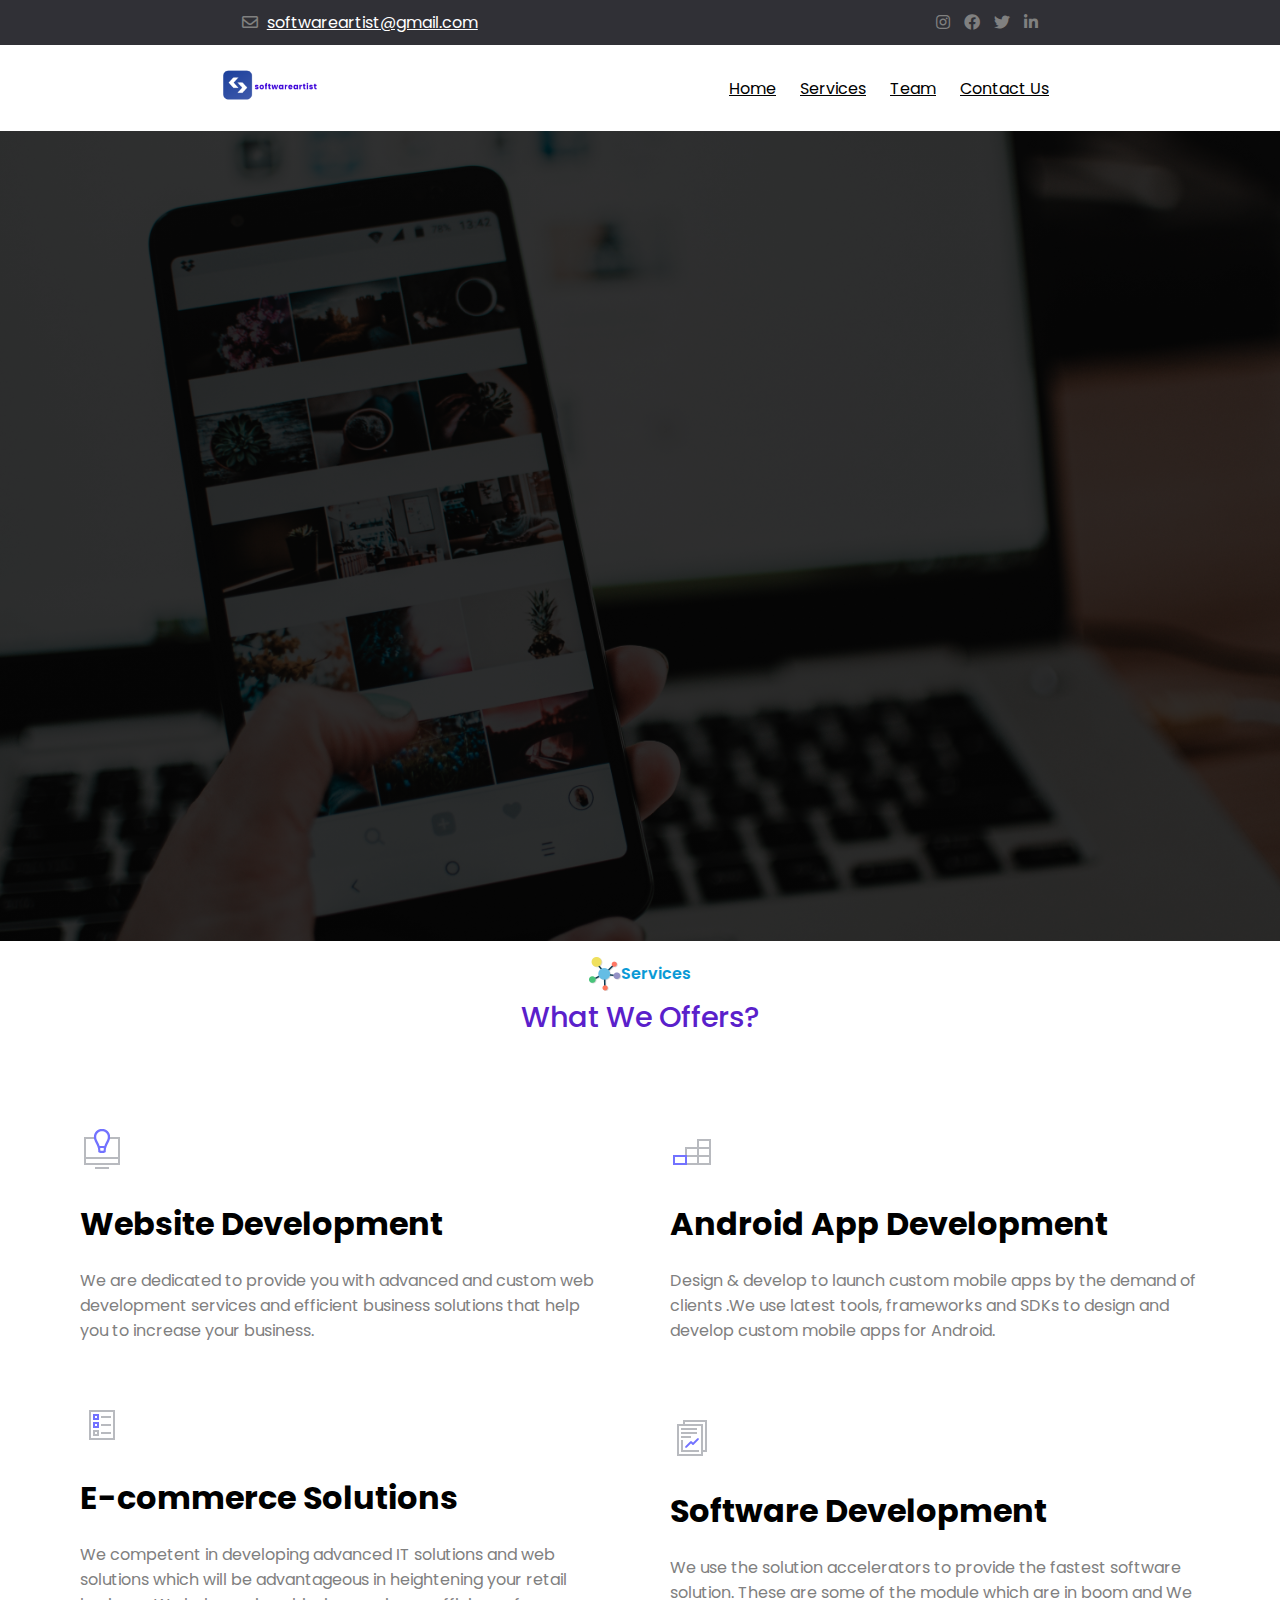
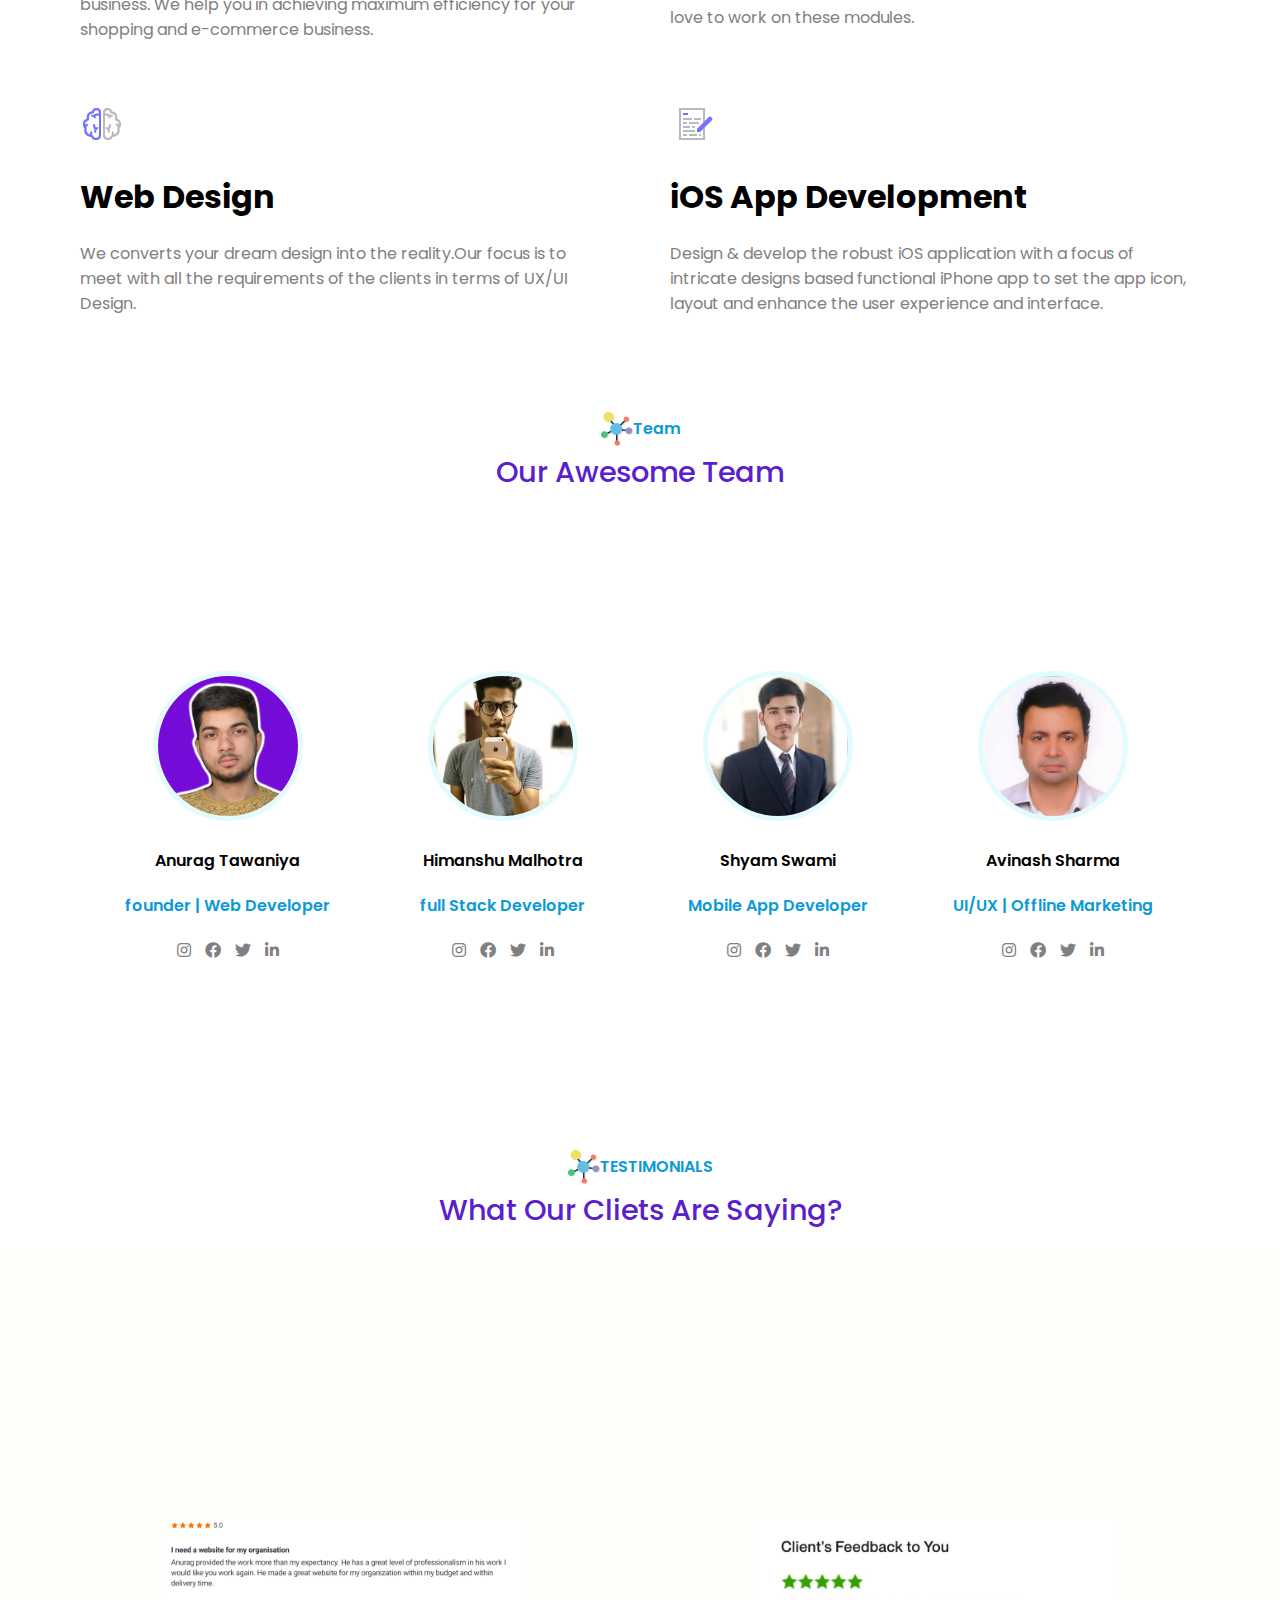
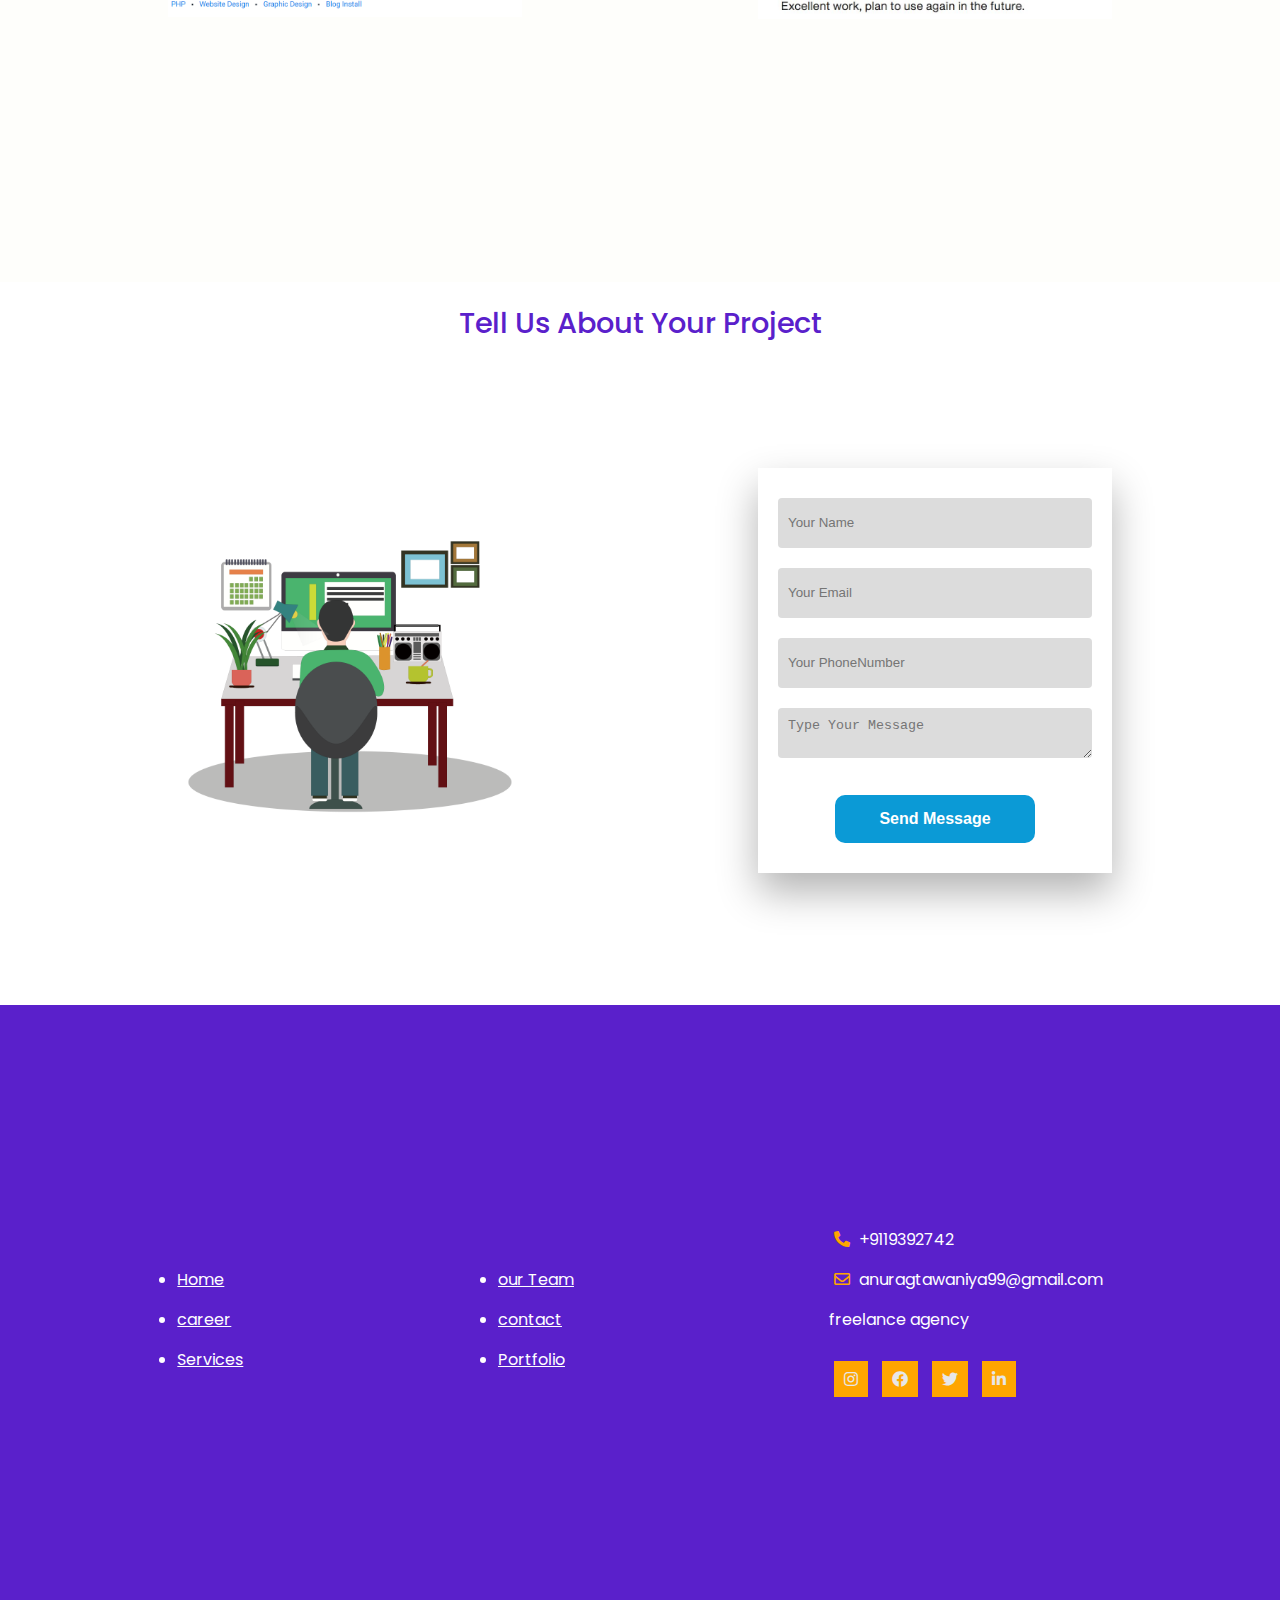
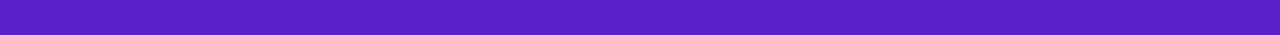
<file: index.html>
<!DOCTYPE html>
<html lang="en">

<head>
    <meta charset="UTF-8">
    <meta http-equiv="X-UA-Compatible" content="IE=edge">
    <meta name="viewport" content="width=device-width, initial-scale=1.0">
    <link rel="stylesheet" href="./css/style.css">
    <link rel="stylesheet" href="https://cdnjs.cloudflare.com/ajax/libs/font-awesome/5.15.3/css/all.min.css"
        referrerpolicy="no-referrer" />
    <link rel="preconnect" href="https://fonts.googleapis.com">
    <link rel="preconnect" href="https://fonts.gstatic.com" crossorigin>
    <link href="https://fonts.googleapis.com/css2?family=Istok+Web&display=swap" rel="stylesheet">
    <title> softwareartist </title>
</head>

<body>
    <!-- header -->
    <header class="flex">
        <div>
            <i class="far fa-envelope"></i>
            <a href="">softwareartist@gmail.com</a>
        </div>
        <div>
            <a href=""><i class="fab fa-instagram"></i></a>
            <a href=""><i class="fab fa-facebook"></i></a>
            <a href=""><i class="fab fa-twitter"></i></a>
            <a href=""><i class="fab fa-linkedin-in"></i></a>
        </div>
    </header>
    <nav class="flex">
        <div class="logo">
            <img src="./img/logo.png" width="100" alt="">
        </div>
        <ul id="sideBar">
            <li><a href="">Home</a></li>
            <li><a href="">Services</a></li>
            <li><a href="">Team</a></li>
            <li><a href="">Contact Us</a></li>

            <i class="fas fa-times" id="close" onclick="closeBar()"></i>
        </ul>
        <i class="fas fa-bars" id="open" onclick="openBar()"></i>

    </nav>
    <!-- box-1 -->

    <section class="box">

    </section>
    <!-- here is container -->
    <div class="container">
        <!-- secvices -->
        <section>
            <div class="head">
                <div class="flex" style="justify-content: center;">
                    <img src="./img/download.png" class="ani" alt="">
                    <h4 class="sub-heading">Services</h4>
                </div>
                <h1 class="heading">What We Offers?</h1>
            </div>
            <div class="box-1 flex">
                <div class="card">
                    <div class="card_img">
                        <img src="./img/icon-1.png" alt="">
                    </div>
                    <h1>Website Development</h1>
                    <div class="card_detail">
                        <p>
                            We are dedicated to provide you with advanced and custom web development services and
                            efficient
                            business solutions that help you to increase your business.
                        </p>
                    </div>
                </div>
                <!-- card-2 -->
                <div class="card">
                    <div class="card_img">
                        <img src="./img/icon-2.png" alt="">
                    </div>
                    <h1>Android App Development</h1>
                    <div class="card_detail">
                        <p>
                            Design & develop to launch custom mobile apps by the demand of clients .We use latest tools,
                            frameworks and SDKs to design and develop custom mobile apps for Android.
                        </p>
                    </div>
                </div>

                <div class="card">
                    <div class="card_img">
                        <img src="./img/icon-3.png" alt="">
                    </div>
                    <h1>E-commerce Solutions</h1>
                    <div class="card_detail">
                        <p>
                            We competent in developing advanced IT solutions and web solutions which will be
                            advantageous in heightening your retail business. We help you in achieving maximum
                            efficiency
                            for your shopping and e-commerce business.
                        </p>
                    </div>
                </div>

                <div class="card">
                    <div class="card_img">
                        <img src="./img/icon-4.png" alt="">
                    </div>
                    <h1>Software Development</h1>
                    <div class="card_detail">
                        <p>
                            We use the solution accelerators to provide the fastest software solution. These are some of
                            the module which are in boom and We love to work on these modules.
                        </p>
                    </div>
                </div>

                <div class="card">
                    <div class="card_img">
                        <img src="./img/icon-5.png" alt="">
                    </div>
                    <h1>Web Design</h1>
                    <div class="card_detail">
                        <p>
                            We converts your dream design into the reality.Our focus is to meet with all the
                            requirements
                            of the clients in terms of UX/UI Design.
                        </p>
                    </div>
                </div>

                <div class="card">
                    <div class="card_img">
                        <img src="./img/icon-6.png" alt="">
                    </div>
                    <h1>iOS App Development</h1>
                    <div class="card_detail">
                        <p>
                            Design & develop the robust iOS application with a focus of intricate designs based
                            functional iPhone app to set the app icon, layout and enhance the user experience and
                            interface.
                        </p>
                    </div>
                </div>

            </div>
        </section>
        <section>
            <div class="head">
                <div class="flex" style="justify-content: center;">
                    <img src="./img/download.png" class="ani" alt="">
                    <h4 class="sub-heading">Team</h4>
                </div>
                <h1 class="heading">Our Awesome Team</h1>
            </div>
            <div class="box-1 flex inner">
                <div class="team">
                    <img src="./img/anurag2.png" width="150" alt="">

                    <div class="detail-text">
                        <h4 class="team-heading">Anurag Tawaniya</h4>
                        <p class="sub-heading">founder | Web Developer</p>
                        <p>
                            <a href=""><i class="fab fa-instagram"></i></a>
                            <a href=""><i class="fab fa-facebook"></i></a>
                            <a href=""><i class="fab fa-twitter"></i></a>
                            <a href=""><i class="fab fa-linkedin-in"></i></a>
                        </p>
                    </div>
                </div>
                <!-- team  -->
                <div class="team">
                    <img src="./img/himanshu.jfif" width="150" alt="">

                    <div class="detail-text">
                        <h4 class="team-heading">Himanshu Malhotra</h4>
                        <p class="sub-heading">full Stack Developer</p>
                        <p>
                            <a href=""><i class="fab fa-instagram"></i></a>
                            <a href=""><i class="fab fa-facebook"></i></a>
                            <a href=""><i class="fab fa-twitter"></i></a>
                            <a href=""><i class="fab fa-linkedin-in"></i></a>

                        </p>
                    </div>
                </div>
                <!-- team -->
                <div class="team">
                    <img src="./img/shyam.jfif" width="150" alt="">

                    <div class="detail-text">
                        <h4 class="team-heading">Shyam Swami</h4>
                        <p class="sub-heading">Mobile App Developer</p>
                        <p>
                            <a href=""><i class="fab fa-instagram"></i></a>
                            <a href=""><i class="fab fa-facebook"></i></a>
                            <a href=""><i class="fab fa-twitter"></i></a>
                            <a href=""><i class="fab fa-linkedin-in"></i></a>

                        </p>
                    </div>
                </div>
                <!-- team -->
                <div class="team">
                    <img src="./img/mukesh.jfif" width="150" alt="">

                    <div class="detail-text">
                        <h4 class="team-heading">Avinash Sharma</h4>
                        <p class="sub-heading">UI/UX | Offline Marketing</p>
                        <p>
                            <a href=""><i class="fab fa-instagram"></i></a>
                            <a href=""><i class="fab fa-facebook"></i></a>
                            <a href=""><i class="fab fa-twitter"></i></a>
                            <a href=""><i class="fab fa-linkedin-in"></i></a>

                        </p>
                    </div>
                </div>
            </div>
        </section>



        <section>
            <div class="head">
                <div class="flex" style="justify-content: center;">
                    <img src="./img/download.png" class="ani" alt="">
                    <h4 class="sub-heading">TESTIMONIALS</h4>
                </div>
                <h1 class="heading">What Our Cliets Are Saying?</h1>
            </div>
            <div class="box-1 test flex">
                <img src="./img/Capture.PNG" alt="">
                <img src="./img/review.jpg" alt="">


            </div>
        </section>

        <section>
            <div class="head">
                <h1 class="heading">Tell Us About Your Project</h1>
            </div>
            <div class="box-1 flex">
                <img src="./img/company.png" alt="">
                <form action="" onsubmit="return false">
                    <!-- name -->
                    <input type="text" placeholder="Your Name" class="input" id="name">
                    <p id="nameError" class="error"></p>
                    <!-- email -->
                    <input type="email" placeholder="Your Email" class="input" id="email">
                    <p id="emailError" class="error"></p>
                    <!-- phone -->
                    <input type="text" placeholder="Your PhoneNumber" class="input" id="phone">
                    <p id="phoneError" class="error"></p>
                    <!-- message -->
                    <textarea name="" id="" cols="30" rows="10" placeholder="Type Your Message" id="message"
                        class="input"></textarea>
                    <p id="messageError" class="error"></p>
                    <!-- submit Button -->
                    <button type="submit" id="btn" onclick="return isValid()">Send Message</button>

                    <div id="submit">

                    </div>
                </form>
            </div>
        </section>
    </div>

    <footer class="flex box-1">


        <ul>
            <li><a href="under.html" target="_blank">Home</a></li>
            <li><a href="under.html" target="_blank">career</a></li>
            <li><a href="under.html" target="_blank">Services</a></li>
        </ul>
        <ul>
            <li><a href="under.html" target="_blank">our Team</a></li>
            <li><a href="under.html" target="_blank">contact</a></li>
            <li><a href="under.html" target="_blank">Portfolio</a></li>
        </ul>

        <ul>
            <div>
                <i class="fas fa-phone-alt"></i> +9119392742
            </div>
            <div>
                <i class="far fa-envelope"></i> anuragtawaniya99@gmail.com <br>
            </div>
            <!-- <div>
                <i class="fas fa-map-marker-alt"></i>

                Sector-5 Malviya Nagrar
                <br>Jaipur Rajasthan
            </div> -->
            <span>freelance agency</span>
            <div class="social">
                <a href=""><i class="fab fa-instagram"></i></a>
                <a href=""><i class="fab fa-facebook"></i></a>
                <a href=""><i class="fab fa-twitter"></i></a>
                <a href=""><i class="fab fa-linkedin-in"></i></a>
            </div>

        </ul>
    </footer>



    <script src="./app.js"></script>
</body>

</html>
</file>
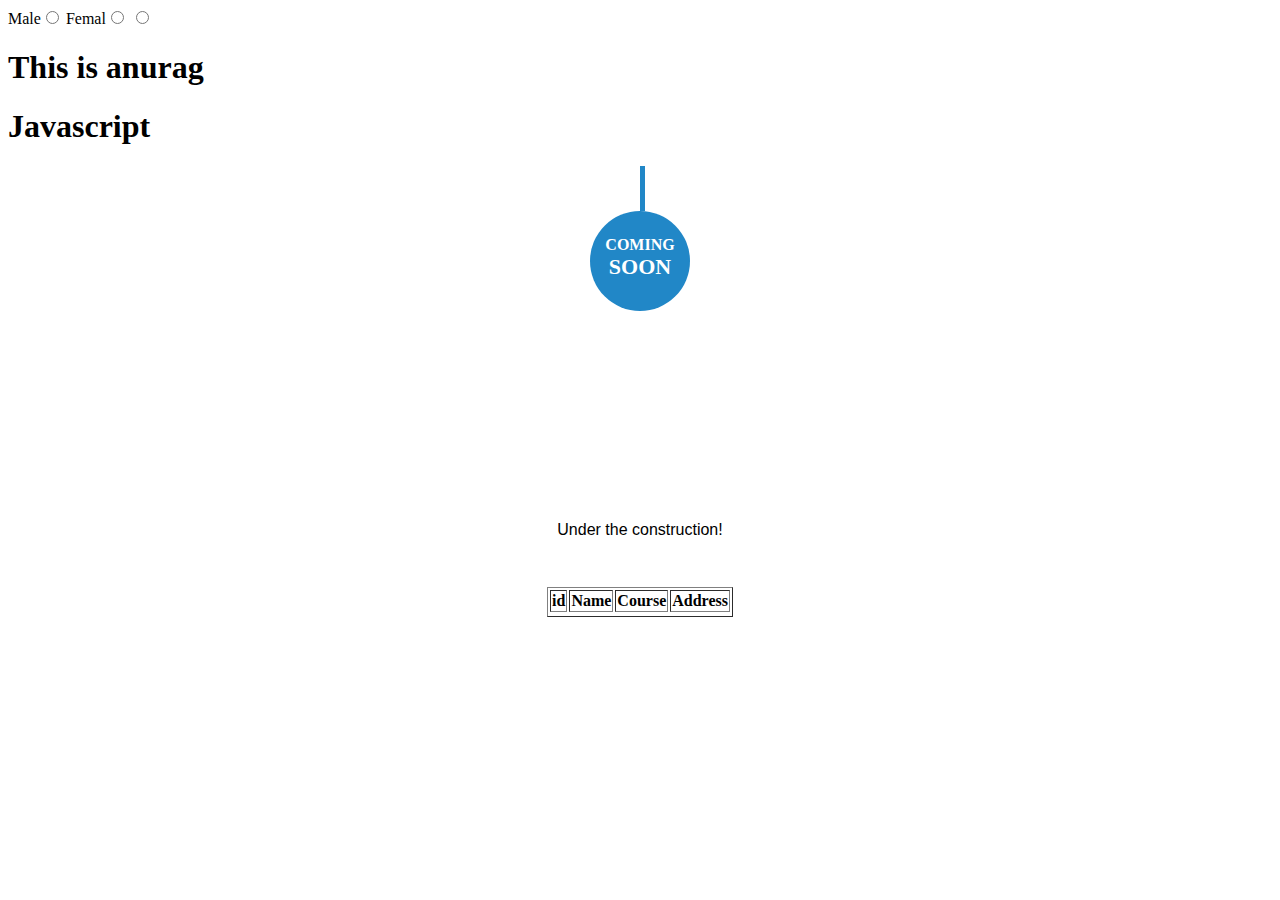
<file: under.html>
<!DOCTYPE html>
<html lang="en">

<head>
    <meta charset="UTF-8">
    <meta http-equiv="X-UA-Compatible" content="IE=edge">
    <meta name="viewport" content="width=device-width, initial-scale=1.0">
    <title>soon</title>
    <style>
        @keyframes sway {
            0% {
                transform: rotate(8deg);
            }

            50% {
                transform: rotate(-8deg);
            }

            100% {
                transform: rotate(8deg);
            }
        }

        .object {
            position: absolute;
            animation: sway 2.4s infinite;
            animation-timing-function: ease-in-out;
            -webkit-transform-origin: top;
            -moz-transform-origin: top;
            transform-origin: top;
            left: 0;
            right: 0;
            height: 5%;
            z-index: 999;
            text-transform: uppercase;
        }

        .object-shape {
            width: 100px;
            height: 100px;
            border-radius: 50%;
            display: block;
            background-color: #2187C7;
            margin: 0 auto;
            position: relative;
            color: #fff;
            text-align: center;
            padding-top: 25px;
            font-weight: 800;
            -webkit-box-sizing: border-box;
            -moz-box-sizing: border-box;
            box-sizing: border-box;
        }

        .object-shape span {
            font-size: 22px;
            color: white;
        }

        .object-rope {
            height: 100%;
            width: 5px;
            background-color: #2187C7;
            content: "";
            display: block;
            margin-left: 50%;
        }

        .content {
            display: flex;
            flex-direction: column;
            align-items: center;
            margin: 0 auto;
            max-width: 500px;
            padding: 35vh 20px 20px 20px
        }

        .logo {
            max-width: 300px;
        }

        p {
            font-family: sans-serif;
            text-align: center;
        }

        .message {
            margin-top: 40px;
        }
    </style>
</head>

<body>

    Male<input type="radio" name="gender">
    Femal<input type="radio" name="gender">
    <input type="radio" name="gender">
    <h1 class="text">This is anurag</h1>
    <h1 class="text">Javascript</h1>
    <div class="object">
        <div class="object-rope"></div>
        <div class="object-shape">
            Coming <span class="soon">Soon</span>
        </div>
    </div>

    <div class="content">

        <p class="message">Under the construction!</p>

        <p id="student"></p>
        <table border="1">
            <tr>
                <th>id</th>
                <th>Name</th>
                <th>Course</th>
                <th>Address</th>
            </tr>
            <tr>

            </tr>
        </table>

    </div>
    <script>
        const student = ["Anurag", "Mohit", "Avinash", "Bholu"];
        let stu = document.getElementById("student");
        for (let val of student) {



        }
    </script>
</body>

</html>
</file>
<file: css/style.css>
@import url('https://fonts.googleapis.com/css2?family=Poppins:wght@300;400;500;600;700&display=swap');

*{margin: 0;padding: 0;box-sizing: border-box;}
header{
    background: #303036;
    padding: 10px;
}
body{
    /* font-family: 'Istok Web', sans-serif; */
    font-family: 'Poppins', sans-serif !important;
}
.flex{
    display: flex;
    align-items: center;
    justify-content: space-around;
    flex-wrap: wrap;

}
.inner{
    max-width: 1200px;
    margin: 0 auto;
  }
.far,.fab{
    color: grey;
    margin: 0 5px;
}
header a{
    color: #fff;
}
/* nav */
nav{
    background: #FFFFFF;
    padding: 22px;
    position: relative;
   
}
nav li{
    display: inline-block;
    margin: 0 10px;
}
nav li a{
    color: black;
}
.inner{
    padding: 5% 1%;
}
.box{
    width: 100%;
    height: 90vh;
    background: linear-gradient(rgba(0,0,0,0.8),rgba(0,0,0,0.8)),url(/img/bg.jpg);
    background-size: cover;
    display: grid;
    align-items: center;
}

.box div{
    width: 30%;
    /* text-align: center; */
    margin-left: 50px;
}
.box div h1{
    color: #FFFFFF;
    font-weight: 700;
    font-size: 1.2rem;
    word-spacing: 2px;
    letter-spacing: 2px;
}
.box div p{
    color: #e7e7e7;
    line-height: 30px;
    margin: 20px 0;
}
/* btn */
.btn{
    border-radius: 4px;
    border: 2px solid #303036;
    padding: 12px 22px;
    display: inline-block;
    margin: 20px 0;
    transition: .5s all;
    color: #FFFFFF;
    background:black;
}
.alert,.error{
    color: red;
}

.head{
    text-align: center;
    margin: 10px 0;
}
.head .heading{
    font-size: 1.8rem;

}
.heading{
    color: #5A20CB;
    font-weight: 500;
    font-weight: 2.8rem;
    font-family: 'Poppins', sans-serif !important;
}
.sub-heading{
    font-weight: 1.8rem;
    font-weight: 600;
    margin: 10px 0;
    color: rgb(11, 154, 214);
}

.ani{
    animation: spin  4s linear infinite;
}
@keyframes spin{
    0%{
        transform: rotate(0deg);
    }
    100%{
        transform:rotate(360deg);
    }
}
.box-1{
    width: 100%;
    padding: 50px;
    min-height: 70vh;
}
.card{
    
    width:30%;
    margin: 20px;
    flex: 1 1 30%;
    padding: 10px;
}
.card h1{
    margin: 20px 0;
}
.card p{
    color: grey;
}
nav button{
    padding: 5px;
    background: transparent;
    border: none;
    border-top: 2px solid black;
    border-bottom:2px solid black;
    display: none;
    
}
.overlay{
    border: 1px solid orange;
}
.team{
    text-align: center;
    transition: 0.3s all;
    line-height: 35px;
    border-radius: 10px;
    width:20%;
    margin: 20px;
    /* flex: 1 1 30%; */
 
    
}
.team img{
    border-radius: 50%;
    border: 5px solid #e3fbff;
    object-fit: cover;

}
.team-heading{

    font-weight: 600;
    margin: 10px 0;
    
}
form{
    width: 30%;
    text-align: center;
    padding: 20px;
    box-shadow: 0 19px 38px rgba(0, 0, 0, 0.30);
    position: relative;
}
form .input{
    display: inline-block;
    width:100%;
    height: 50px;
    border-radius: 4px;
    background: gainsboro;
    padding: 10px;
    margin: 10px 0;
    border: none;
    outline: none;
}
#btn{
    border: none;
    border-radius: 10px;
    padding: 15px;
    width: 200px;
   display: inline-block;
    color: rgb(255, 255, 255);
    font-weight: 700;
    background: rgb(11, 154, 214);
    font-size: 16px;
    margin-top: 20px;
    transition: all 0.3s ease 0s;
    cursor: pointer;
}
#submit{
    margin: 10px 0;
}
#submit .fas{
    color: green;
  
    
}
.box-1 > img{
    width: 30%;
}

footer{
    width: 100%;
    line-height: 30px;
    
}
footer p{
    color: #000000B3;
    width: 80%;
    text-align: center;
}

footer i{
    color: rgb(11, 154, 214);
    margin: 0 5px;
}
#open,#close{
    display: none;
}
.test{
    background: #fdfbf254;
    margin: 20px 0;
}
footer{
    background:#5A20CB;
    color: #fff;
    line-height: 40px;
    margin: 20px 0 0 0;
}
footer li a{
    color: #fff;
}
footer i.far,.fas{
    color: orange;
}
.social{
    margin: 20px 0;
}
.social .fab{
    padding: 10px;
    background: orange;
    color: #e7e7e7;

}
@media(max-width:600px){
    #open{
        display: block;
    }
    .box-1{
        padding: 0;
    }
    .card{
        width: 80%;
    }
    #close{
display: block;
position: absolute;
top: 3%;
right: 8%;
background: violet;
padding: 6px 8px;
color: #fff;
border: 10px;
    }
    .container{
        text-align: center;
    }
.box div{
    width: 80%;
    text-align: center;
}
form{
    width: 80%;
}
.box-1 > img{
    width: 80%;
}
.team{
    margin: 20px 0;
    width: 80%;
    
}


#sideBar{
    height: 100%;
    width: 0;
    display: inline-block;
    background: #fff;
    position: fixed;
    top: 0;
    left: 0;
    overflow:hidden;
    transition: 0.3s all;
    display: flex;
    align-items: center;
    justify-content: center;
    flex-direction: column;
    z-index: 2;
}
#sideBar li{
    display:block;
    margin: 10px;
}
nav button{
    display: block;
}
footer{
    text-align: center;
}
}
</file>
